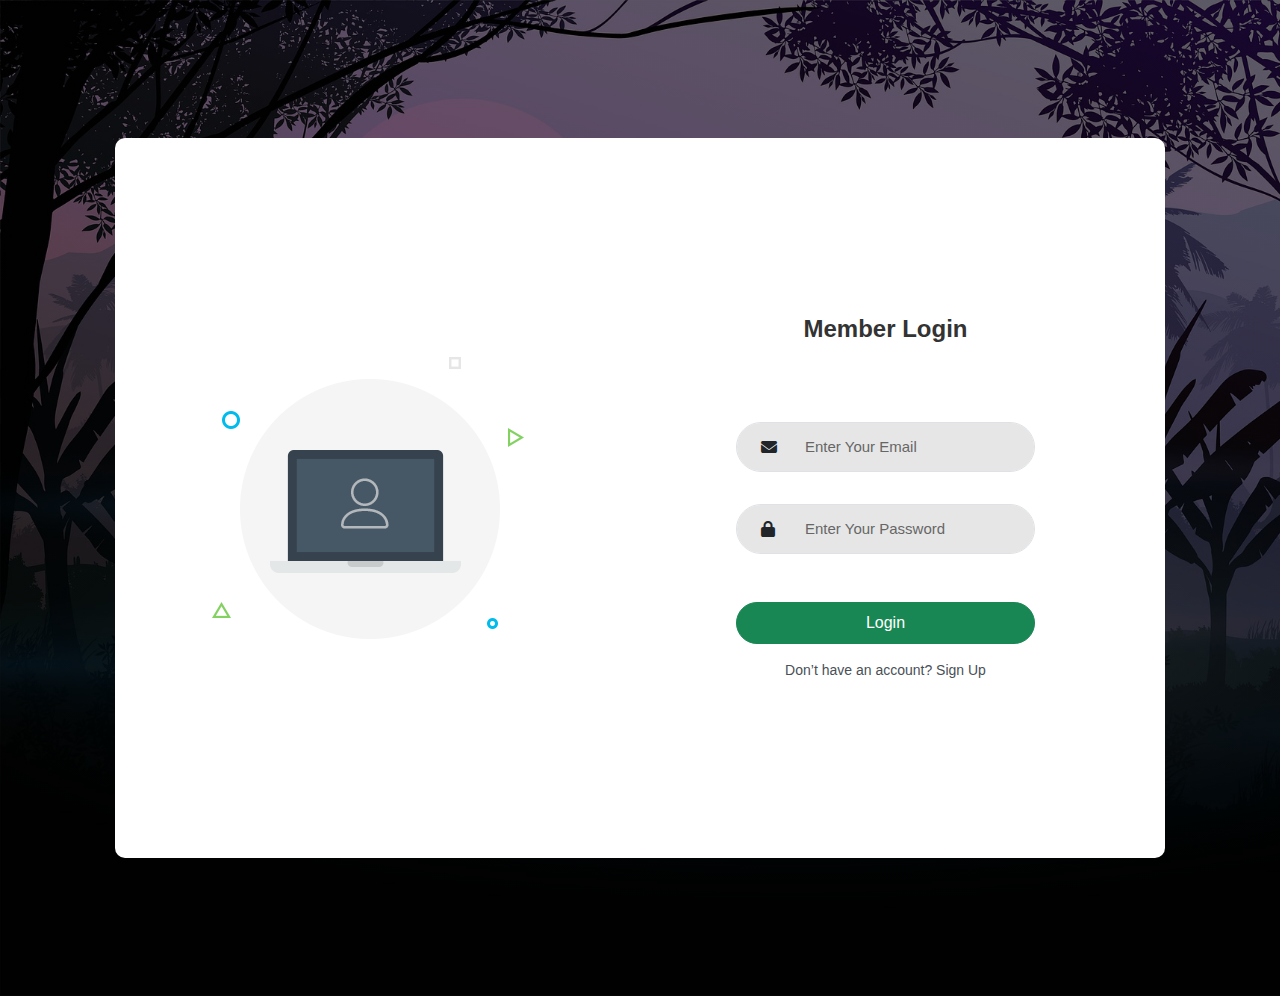
<file: index.html>
<!DOCTYPE html>
<html lang="en">

<head>
    <meta charset="UTF-8">
    <meta name="viewport" content="width=device-width, initial-scale=1.0">
    <link rel="stylesheet" href="css/all.min.css">
    <link rel="stylesheet" href="css/bootstrap.min.css">
    <link rel="stylesheet" href="css/style.css">
    <title>Login</title>
</head>

<body>
    <div class="container my-5 text-center">
        <div class="content">
            <div class="login-image">
                <img src="images/img-01.webp" alt="img">
            </div>
            <div class="form">
                <h1>Member Login</h1>
                <div class="email position-relative d-flex align-items-center">
                    <i class="fa-solid fa-envelope position-absolute"></i>
                    <input type="text" id="signinEmail" class="form-control my-3" placeholder="Enter Your Email">
                </div>
                <div class="email position-relative d-flex align-items-center">
                    <i class="fa-solid fa-lock position-absolute"></i>
                    <input type="password" id="signinPassword" class="form-control my-3"
                        placeholder="Enter Your Password">
                </div>
                <p id="wrong" class="text-danger m-3"></p>
                <button onclick="logIn()" class="btn btn-success w-100 my-3 py-2 rounded-5">Login</button>
                <p class="text-dark-emphasis">Don’t have an account? <a href="signup.html"
                        class="text-dark-emphasis text-decoration-none">Sign Up</a>
                </p>
            </div>
        </div>
    </div>

    <script src="main.js"></script>
</body>

</html>
</file>
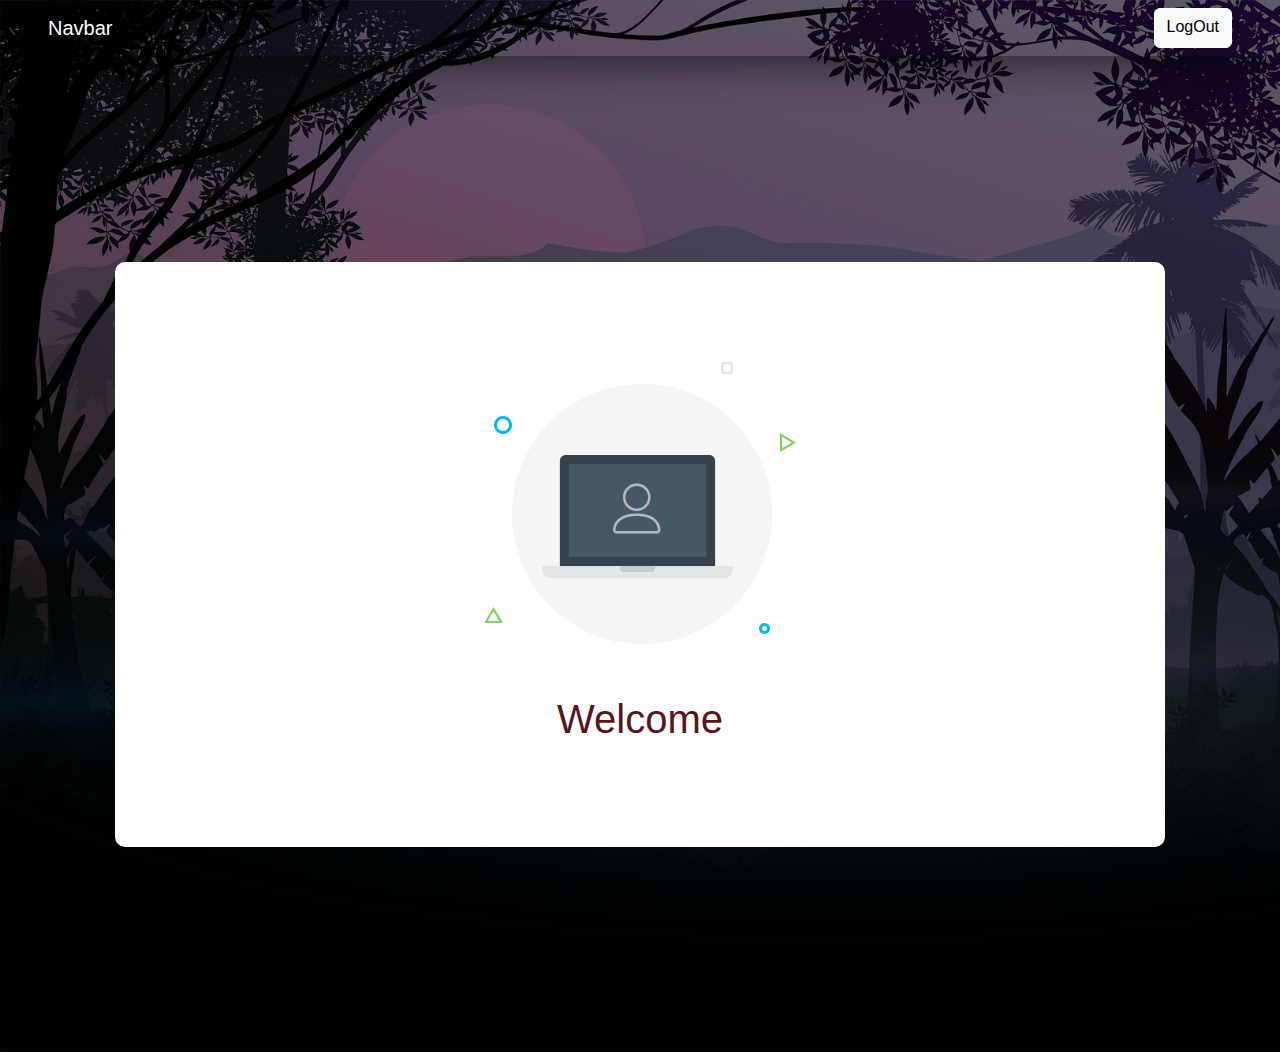
<file: home.html>
<!DOCTYPE html>
<html lang="en">

<head>
    <meta charset="UTF-8">
    <meta name="viewport" content="width=device-width, initial-scale=1.0">
    <link rel="stylesheet" href="css/bootstrap.min.css">
    <link rel="stylesheet" href="css/style.css">
    <title>Login</title>
</head>

<body>

    <nav class="navbar navbar-expand-lg theme w-100">
        <div class="nav px-5 w-100  d-flex justify-content-between">
            <a class="navbar-brand text-white" href="#">Navbar</a>
            <a href="index.html" class="btn btn-light" type="submit">LogOut</a>
        </div>
    </nav>

    <div class="container my-5 text-center  d-flex align-items-center">
        <div class="content px-1 py-5">
            <div class=" m-auto w-75 p-5">
                <div class="login-image mb-5">
                    <img src="images/img-01.webp" alt="img">
                </div>
                <h1 class="text-danger-emphasis">Welcome <span id="username" class="text-danger"></span></h1>
            </div>
        </div>
    </div>

    <script src="main.js"></script>
    <script>
        function dataInfo() {
            var logInUser = localStorage.getItem("logInUser");
            if (logInUser) {
                username.innerText = "ahmed";
            }
        }
        dataInfo();
    </script>
</body>

</html>
</file>
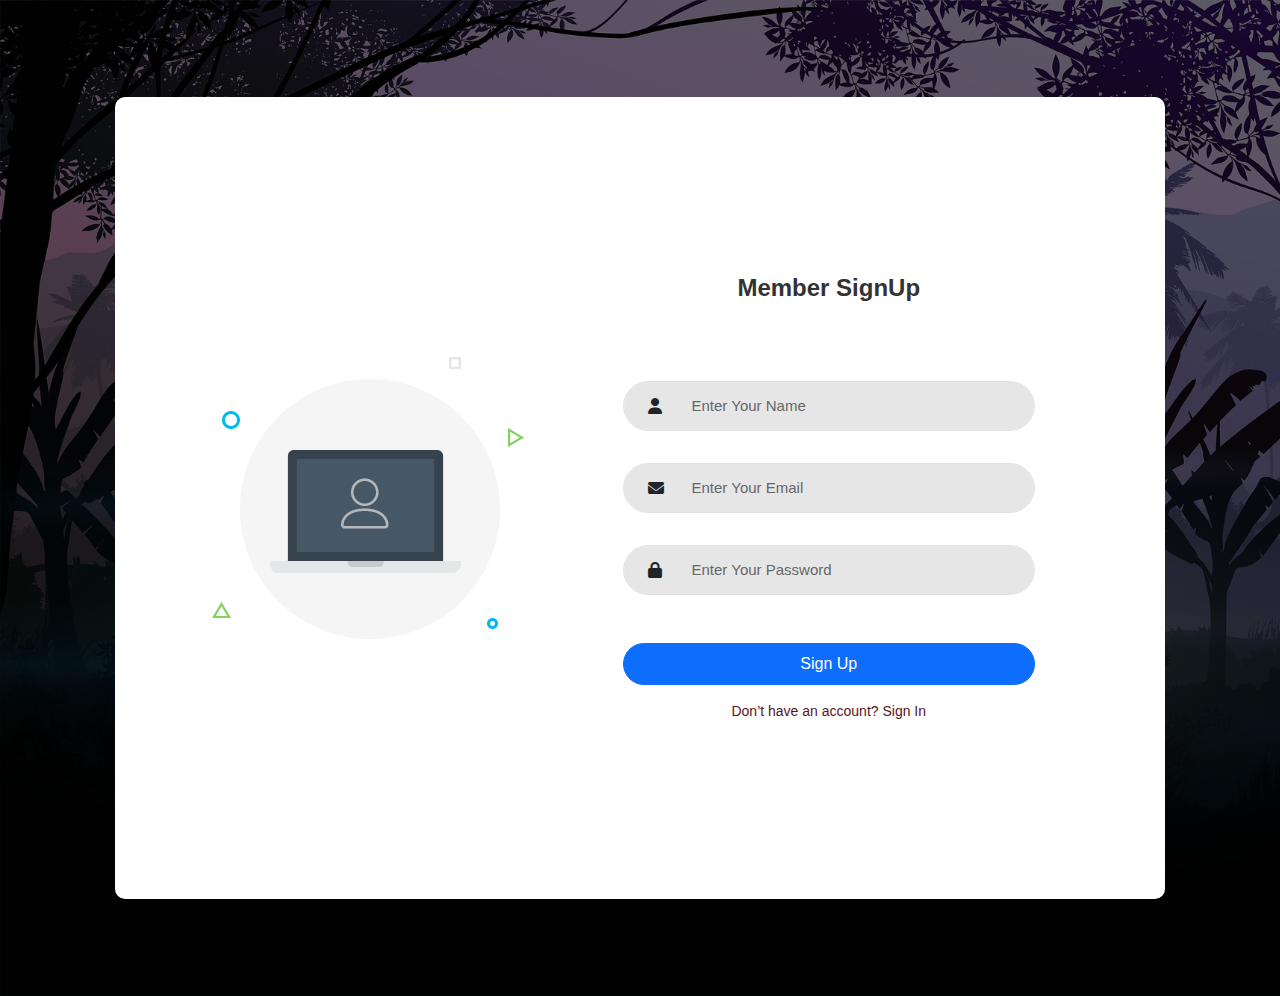
<file: signup.html>
<!DOCTYPE html>
<html lang="en">

<head>
    <meta charset="UTF-8">
    <meta name="viewport" content="width=device-width, initial-scale=1.0">
    <link rel="stylesheet" href="css/all.min.css">
    <link rel="stylesheet" href="css/bootstrap.min.css">
    <link rel="stylesheet" href="css/style.css">
    <title>signup</title>
</head>

<body>
    <div class="container my-5 text-center">
        <div class="content">
            <div class="login-image">
                <img src="images/img-01.webp" alt="img">
            </div>
            <div class="form w-50">
                <h1>Member SignUp</h1>
                <div class="email position-relative d-flex flex-column justify-content-center align-items-center">
                    <i class="fa-solid fa-user position-absolute"></i>
                    <input type="text" id="signupName" class="form-control my-3" placeholder="Enter Your Name">
                </div>
                <p id="nameError"></p>
                <div class="email position-relative d-flex flex-column justify-content-center align-items-center">
                    <i class="fa-solid fa-envelope position-absolute"></i>
                    <input type="text" id="signupEmail" class="form-control my-3" placeholder="Enter Your Email">
                </div>
                <p id="emailError"></p>
                <div class="email position-relative d-flex flex-column justify-content-center align-items-center">
                    <i class="fa-solid fa-lock position-absolute"></i>
                    <input type="password" id="signupPassword" class="form-control my-3"
                        placeholder="Enter Your Password">
                </div>
                <p id="passwordError"></p>
                <p id="wrong" class="text-danger m-3"></p>
                <button onclick="signUp()" class="btn btn-primary w-100 my-3 py-2 rounded-5">Sign Up</button>
                <p class="text-danger-emphasis">Don’t have an account? <a href="index.html"
                        class="text-danger-emphasis text-decoration-none">Sign In</a>
                </p>
            </div>
        </div>

        <script src="main.js"></script>
</body>

</html>
</file>
<file: css/style.css>
body {
  background: linear-gradient(#0009, #0009), url(../images/bg.jpg) no-repeat;
  background-size: cover;
  font-family: "Poppins-Regular", sans-serif;
}

h1 {
  color: #17a2b8;
}

input:focus,
textarea:focus {
  box-shadow: 0 0 0 0 transparent !important;
}

p {
  color: #ff3860;
  font-size: 14px;
  margin: 0;
}

.theme {
  box-shadow: -5px 2px 54px -9px rgba(0, 0, 0, 1);
}

.container {
  min-height: 100vh;
  display: flex;
  flex-wrap: wrap;
  justify-content: center;
  align-items: center;
}
.container .content {
  width: 1050px;
  background-color: #fff;
  border-radius: 10px;
  display: flex;
  flex-wrap: wrap;
  justify-content: space-between;
  align-items: center;
  padding: 177px 130px 177px 95px;
}
.container .content .login-image img {
  max-width: 100%;
}

@media screen and (max-width: 992px) {
  .container .content {
    padding: 100px 15px 33px;
    justify-content: center;
    gap: 50px;
  }
  .container .content .image {
    width: 35%;
  }
  .container .content .form {
    width: 100% !important;
  }
}

.container .content .form h1 {
  font-size: 24px;
  font-weight: bold;
  color: #333;
  padding-bottom: 54px;
}

.container .content .form input {
  font-size: 15px;
  color: #666;
  background-color: #e6e6e6 !important;
  border-radius: 25px;
  height: 50px;
  padding: 0 30px 0 68px;
}
.container .content .form input::placeholder {
  color: #666 !important;
}

.container .content .form i {
  left: 25px;
  top: 50%;
  transform: translateY(-50%);
}
</file>
